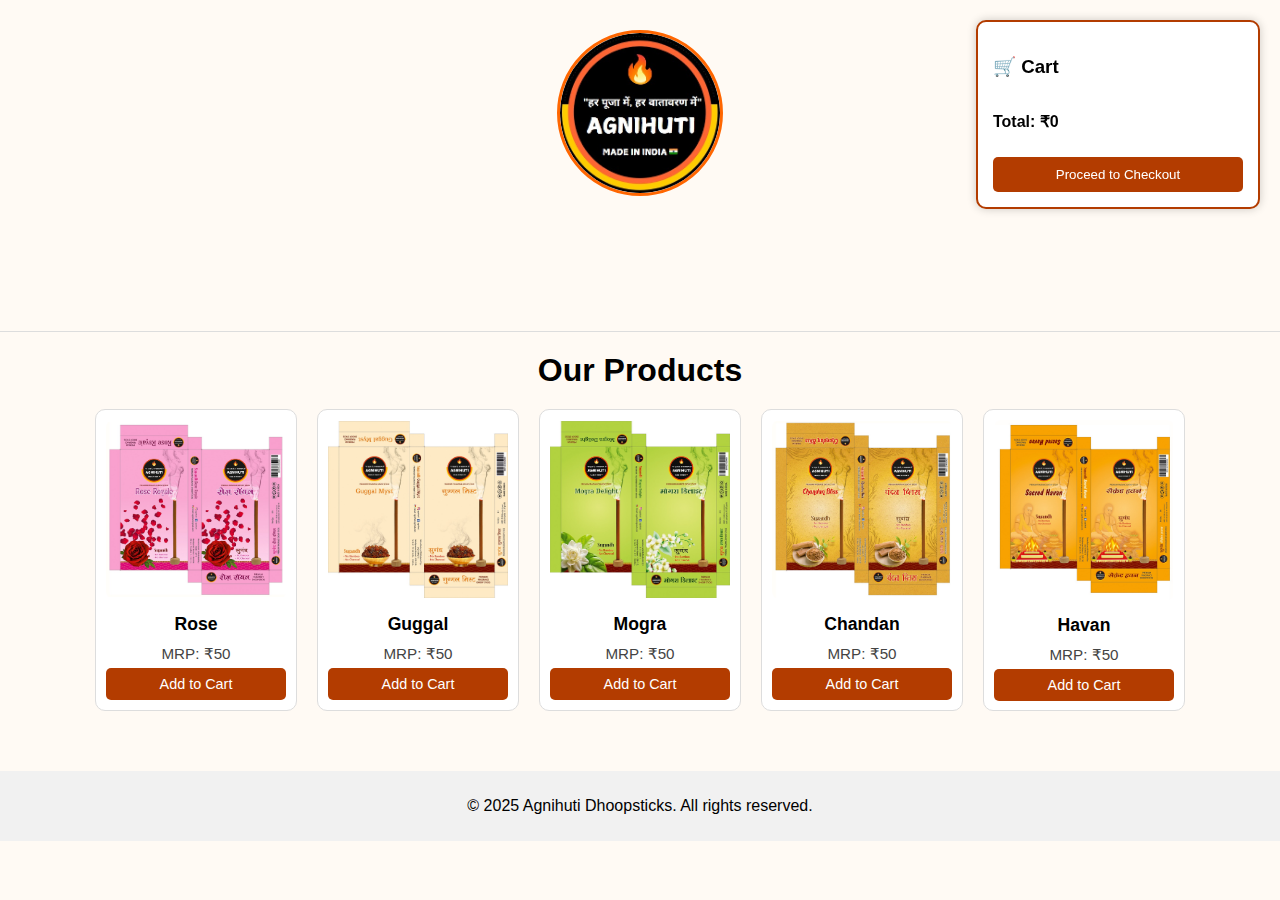
<file: index.html>
<!DOCTYPE html>
<html lang="en">
<head>
  <meta charset="UTF-8" />
  <meta name="viewport" content="width=device-width, initial-scale=1.0"/>
  <title>Agnihuti Dhoopsticks</title>
  <link rel="stylesheet" href="styles.css" />
</head>
<body>

  <header>
    <div class="header-container">
      <img src="logo.png" alt="Agnihuti Logo" class="logo" />
      <div>
        <h1 class="brand">AGNIHUTI DHOOPSTICKS</h1>
        <p class="tagline">हर पूजा में, हर वातावरण में</p>
      </div>
    </div>
  </header>

  <div class="cart-box">
    <h3>🛒 Cart</h3>
    <ul id="cart-items"></ul>
    <p><strong>Total: ₹<span id="cart-total">0</span></strong></p>
    <button id="checkout-btn">Proceed to Checkout</button>
  </div>

  <section class="products-section">
    <h2 class="section-title">Our Products</h2>
    <div class="product-grid">
      <div class="product-card" data-name="Rose" data-price="50">
        <img src="rose.jpg" alt="Rose" />
        <h3>Rose</h3>
        <p>MRP: ₹50</p>
        <button>Add to Cart</button>
      </div>
      <div class="product-card" data-name="Guggal" data-price="50">
        <img src="guggal.jpg" alt="Guggal" />
        <h3>Guggal</h3>
        <p>MRP: ₹50</p>
        <button>Add to Cart</button>
      </div>
      <div class="product-card" data-name="Mogra" data-price="50">
        <img src="mogra.jpg" alt="Mogra" />
        <h3>Mogra</h3>
        <p>MRP: ₹50</p>
        <button>Add to Cart</button>
      </div>
      <div class="product-card" data-name="Chandan" data-price="50">
        <img src="chandan.jpg" alt="Chandan" />
        <h3>Chandan</h3>
        <p>MRP: ₹50</p>
        <button>Add to Cart</button>
      </div>
      <div class="product-card" data-name="Havan" data-price="50">
        <img src="havan.jpg" alt="Havan" />
        <h3>Havan</h3>
        <p>MRP: ₹50</p>
        <button>Add to Cart</button>
      </div>
    </div>
  </section>

  <div id="imageModal" class="modal">
    <span class="close">&times;</span>
    <img class="modal-content" id="modalImage" />
    <div class="modal-controls">
      <p><span id="modalProductName"></span> | ₹<span id="modalProductPrice"></span></p>
      <p>Already in Cart: <strong><span id="modalQuantity">0</span></strong></p>
      <button id="modal-add-cart">Add to Cart</button>
    </div>
  </div>

  <footer>
    <p>&copy; 2025 Agnihuti Dhoopsticks. All rights reserved.</p>
  </footer>

  <script src="script.js"></script>
</body>
</html>
</file>
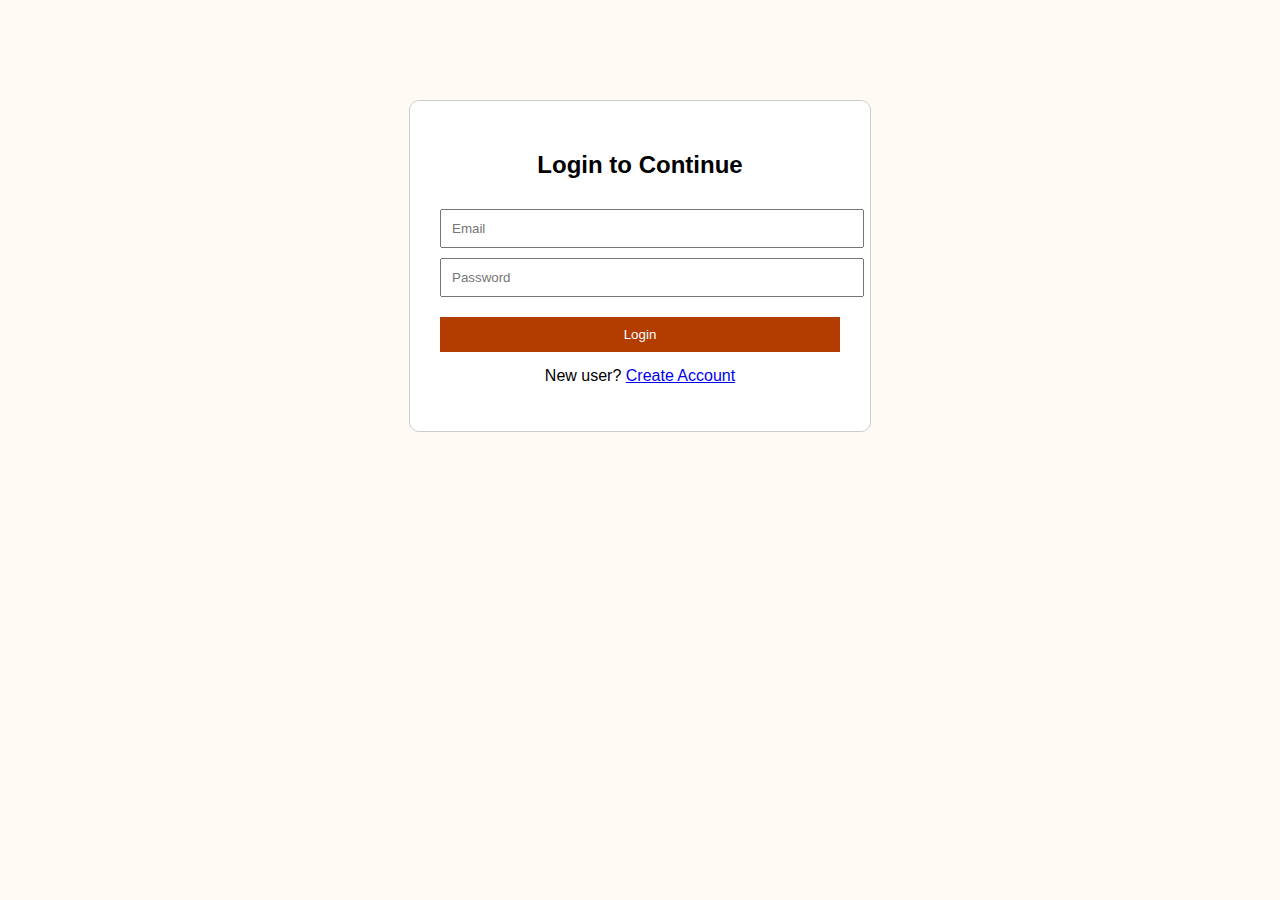
<file: login.html>
<!DOCTYPE html>
<html lang="en">
<head>
  <meta charset="UTF-8" />
  <meta name="viewport" content="width=device-width, initial-scale=1.0"/>
  <title>Login - Agnihuti</title>
  <link rel="stylesheet" href="styles.css" />
  <style>
    .login-container {
      max-width: 400px;
      margin: 100px auto;
      padding: 30px;
      border: 1px solid #ccc;
      border-radius: 10px;
      background-color: #fff;
      text-align: center;
    }
    input {
      width: 100%;
      padding: 10px;
      margin-top: 10px;
    }
    button {
      padding: 10px 20px;
      margin-top: 20px;
      background-color: #b33c00;
      color: white;
      border: none;
      cursor: pointer;
      width: 100%;
    }
    .link {
      margin-top: 15px;
    }
  </style>
</head>
<body>
  <div class="login-container">
    <h2>Login to Continue</h2>
    <input type="email" id="login-email" placeholder="Email" />
    <input type="password" id="login-password" placeholder="Password" />
    <button onclick="login()">Login</button>
    <p class="link">New user? <a href="signup.html">Create Account</a></p>
  </div>

  <script>
    function login() {
      const email = document.getElementById("login-email").value;
      const pass = document.getElementById("login-password").value;
      if (email && pass) {
        localStorage.setItem("isLoggedIn", "true");
        alert("Login successful!");
        window.location.href = "index.html";
      } else {
        alert("Please enter both email and password.");
      }
    }
  </script>
</body>
</html>
</file>
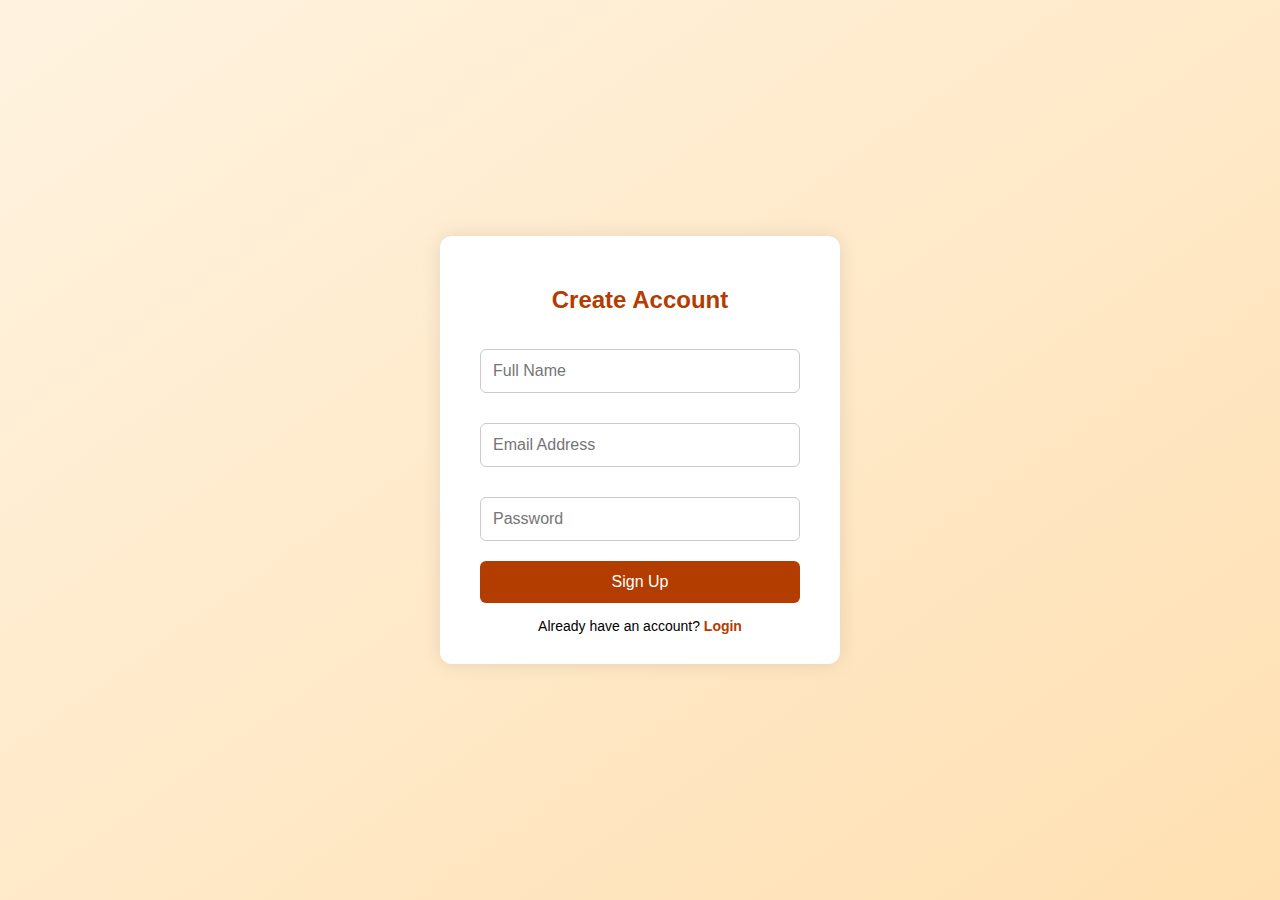
<file: signup.html>
<!DOCTYPE html>
<html lang="en">
<head>
  <meta charset="UTF-8" />
  <meta name="viewport" content="width=device-width, initial-scale=1.0"/>
  <title>Sign Up - Agnihuti</title>
  <link rel="stylesheet" href="signup.css" />
</head>
<body>

  <div class="signup-container">
    <h2>Create Account</h2>
    <form onsubmit="handleSignup(event)">
      <input type="text" placeholder="Full Name" required />
      <input type="email" placeholder="Email Address" required />
      <input type="password" placeholder="Password" required />
      <button type="submit">Sign Up</button>
    </form>
    <div class="login-link">
      Already have an account? <a href="login.html">Login</a>
    </div>
  </div>

  <script>
    function handleSignup(e) {
      e.preventDefault();
      alert("Signup successful! Redirecting to login...");
      window.location.href = "login.html";
    }
  </script>

</body>
</html>
</file>
<file: styles.css>
/* Base Styles */
body {
  font-family: Arial, sans-serif;
  margin: 0;
  background-color: #fffaf4;
}

/* Header */
header {
  padding: 30px 20px;
  border-bottom: 1px solid #ddd;
  text-align: center;
}

.logo {
  width: 160px;
  height: 160px;
  border-radius: 50%;
  object-fit: cover;
  border: 3px solid #ff6600;
}

.brand {
  font-size: 2.5rem;
  font-weight: bold;
  color: #b33c00;
  text-transform: uppercase;
  margin: 10px 0 0;
  animation: fadeInBrand 1s forwards;
  opacity: 0;
  transform: translateY(-20px);
}

.tagline {
  font-size: 1.4rem;
  font-weight: bold;
  color: #333;
  margin: 10px 0;
  opacity: 0;
  animation: fadeInTagline 2s ease-in-out infinite alternate;
  transform: translateY(20px) scale(0.95);
}

@keyframes fadeInBrand {
  to {
    opacity: 1;
    transform: translateY(0);
  }
}

@keyframes fadeInTagline {
  0% {
    opacity: 0.4;
    transform: translateY(10px) scale(0.9);
  }
  100% {
    opacity: 1;
    transform: translateY(0px) scale(1);
  }
}

/* Section Title */
.section-title {
  text-align: center;
  font-size: 2rem;
  margin: 20px 0;
}

/* Product Grid */
.product-grid {
  display: flex;
  flex-wrap: wrap;
  justify-content: center;
  gap: 20px;
  padding: 0 20px 60px;
}

/* Product Card */
.product-card {
  width: 180px;
  height: 280px;
  border: 1px solid #ddd;
  border-radius: 10px;
  padding: 10px;
  background-color: #fff;
  text-align: center;
  display: flex;
  flex-direction: column;
  justify-content: space-between;
  transition: transform 0.2s ease;
}

.product-card:hover {
  transform: scale(1.05);
}

.product-card img {
  width: 100%;
  height: 180px;
  object-fit: contain; /* No blur, keeps image clean */
  border-radius: 8px;
  margin-bottom: 10px;
}

.product-card h3 {
  font-size: 1.1rem;
  margin: 5px 0;
}

.product-card p {
  font-size: 0.95rem;
  color: #444;
  margin: 5px 0;
}

.product-card button {
  padding: 8px;
  font-size: 0.9rem;
  background-color: #b33c00;
  color: white;
  border: none;
  border-radius: 5px;
  cursor: pointer;
}

/* Cart Box */
.cart-box {
  position: fixed;
  top: 20px;
  right: 20px;
  width: 250px;
  background-color: #fff;
  border: 2px solid #b33c00;
  padding: 15px;
  border-radius: 10px;
  box-shadow: 0 0 10px rgba(0,0,0,0.2);
  z-index: 999;
}

#cart-items {
  list-style: none;
  padding: 0;
  max-height: 200px;
  overflow-y: auto;
}

#checkout-btn {
  margin-top: 10px;
  width: 100%;
  padding: 10px;
  background-color: #b33c00;
  color: white;
  border: none;
  border-radius: 5px;
  cursor: pointer;
}

/* Modal */
.modal {
  display: none;
  position: fixed;
  z-index: 1000;
  padding-top: 100px;
  left: 0;
  top: 0;
  width: 100%;
  height: 100%;
  background-color: rgba(0,0,0,0.6);
}

.modal-content {
  display: block;
  margin: auto;
  width: 500px;
  border-radius: 10px;
}

.close {
  position: absolute;
  top: 50px;
  right: 50px;
  font-size: 35px;
  color: white;
  cursor: pointer;
}

.modal-controls {
  text-align: center;
  color: white;
  margin-top: 20px;
}

.modal-controls button {
  padding: 10px 20px;
  background-color: #b33c00;
  color: white;
  border: none;
  border-radius: 5px;
  cursor: pointer;
}

/* Footer */
footer {
  text-align: center;
  padding: 10px;
  background: #f1f1f1;
}

/* Responsive */
@media (max-width: 768px) {
  .product-grid {
    flex-direction: column;
    align-items: center;
  }

  .cart-box {
    position: static;
    width: 100%;
    margin-top: 20px;
  }

  .modal-content {
    width: 90%;
  }
}
</file>
<file: signup.css>
* {
  box-sizing: border-box;
  font-family: 'Segoe UI', Tahoma, Geneva, Verdana, sans-serif;
}

body {
  margin: 0;
  padding: 0;
  background: linear-gradient(to bottom right, #fff3e0, #ffe0b2);
  display: flex;
  justify-content: center;
  align-items: center;
  height: 100vh;
}

.signup-container {
  background: #ffffff;
  padding: 30px 40px;
  border-radius: 12px;
  box-shadow: 0 0 20px rgba(0,0,0,0.1);
  width: 100%;
  max-width: 400px;
}

.signup-container h2 {
  text-align: center;
  color: #b33c00;
  margin-bottom: 25px;
}

.signup-container input {
  width: 100%;
  padding: 12px;
  margin: 10px 0 20px;
  border: 1px solid #ccc;
  border-radius: 6px;
  font-size: 16px;
}

.signup-container button {
  width: 100%;
  padding: 12px;
  background-color: #b33c00;
  color: white;
  border: none;
  font-size: 16px;
  border-radius: 6px;
  cursor: pointer;
  transition: background 0.3s ease;
}

.signup-container button:hover {
  background-color: #922d00;
}

.login-link {
  text-align: center;
  margin-top: 15px;
  font-size: 14px;
}

.login-link a {
  color: #b33c00;
  text-decoration: none;
  font-weight: bold;
}

.login-link a:hover {
  text-decoration: underline;
}
</file>
